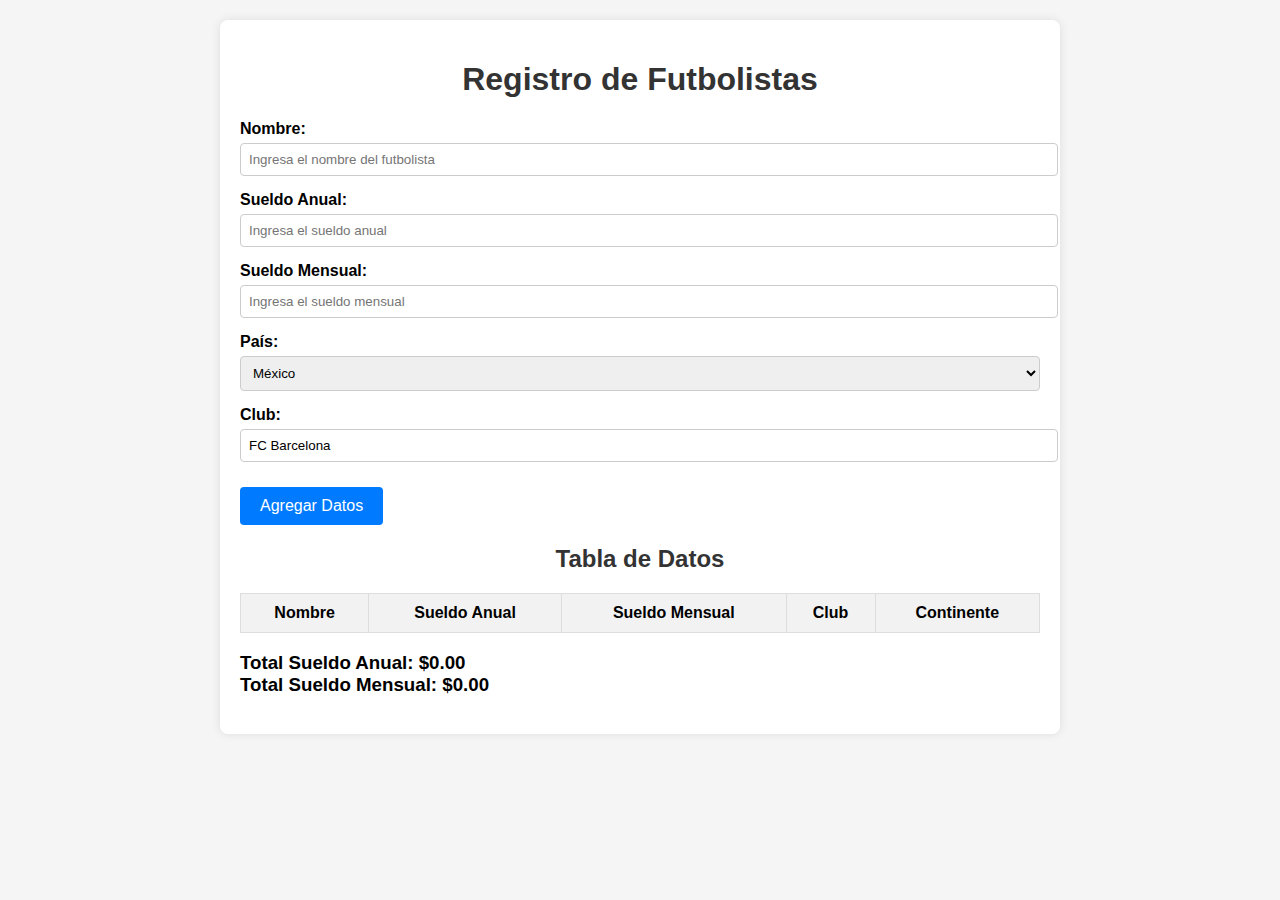
<file: Futbol/index.html>
<!DOCTYPE html>
<html lang="es">
<head>
    <meta charset="UTF-8">
    <meta name="viewport" content="width=device-width, initial-scale=1.0">
    <title>Futbolistas</title>
    <style>
        body {
            font-family: Arial, sans-serif;
            background-color: #f5f5f5;
            margin: 20px;
        }
        .container {
            max-width: 800px;
            margin: 0 auto;
            padding: 20px;
            background-color: #fff;
            box-shadow: 0 0 10px rgba(0, 0, 0, 0.1);
            border-radius: 8px;
        }
        h1, h2 {
            text-align: center;
            color: #333;
        }
        .form-group {
            margin-bottom: 15px;
        }
        label {
            display: block;
            font-weight: bold;
        }
        input[type="text"], select {
            width: 100%;
            padding: 8px;
            margin-top: 5px;
            border: 1px solid #ccc;
            border-radius: 4px;
        }
        table {
            width: 100%;
            border-collapse: collapse;
            margin-top: 20px;
        }
        table, th, td {
            border: 1px solid #ddd;
        }
        th, td {
            padding: 10px;
            text-align: center;
        }
        th {
            background-color: #f2f2f2;
        }
        .btn {
            display: inline-block;
            padding: 10px 20px;
            font-size: 16px;
            color: #fff;
            background-color: #007bff;
            border: none;
            border-radius: 4px;
            cursor: pointer;
            margin-top: 10px;
        }
        .btn:hover {
            background-color: #0056b3;
        }
    </style>
</head>
<body>
    <div class="container">
        <h1>Registro de Futbolistas</h1>
        
        <div class="form-group">
            <label for="name">Nombre:</label>
            <input type="text" id="name" placeholder="Ingresa el nombre del futbolista">
        </div>
        
        <div class="form-group">
            <label for="salaryAnnual">Sueldo Anual:</label>
            <input type="text" id="salaryAnnual" placeholder="Ingresa el sueldo anual">
        </div>
        
        <div class="form-group">
            <label for="salaryMonthly">Sueldo Mensual:</label>
            <input type="text" id="salaryMonthly" placeholder="Ingresa el sueldo mensual">
        </div>
        
        <div class="form-group">
            <label for="country">País:</label>
            <select id="country" onchange="setClubAndContinent()">
                <option value="México">México</option>
                <option value="Argentina">Argentina</option>
                <option value="España">España</option>
                <option value="Colombia">Colombia</option>
                <option value="Chile">Chile</option>
            </select>
        </div>

        <div class="form-group">
            <label for="club">Club:</label>
            <input type="text" id="club" value="FC Barcelona" readonly>
        </div>
        
        <button class="btn" onclick="addData()">Agregar Datos</button>
        
        <h2>Tabla de Datos</h2>
        <table id="dataTable">
            <thead>
                <tr>
                    <th>Nombre</th>
                    <th>Sueldo Anual</th>
                    <th>Sueldo Mensual</th>
                    <th>Club</th>
                    <th>Continente</th>
                </tr>
            </thead>
            <tbody>
            </tbody>
        </table>
        <h3 id="totals"></h3>
    </div>

    <script>
        function loadData() {
            const storedData = JSON.parse(localStorage.getItem('futbolistas')) || [];
            storedData.forEach(row => addRowToTable(row));
            updateTotals(storedData);
        }

        function addData() {
            const name = document.getElementById('name').value;
            const salaryAnnual = parseFloat(document.getElementById('salaryAnnual').value);
            const salaryMonthly = parseFloat(document.getElementById('salaryMonthly').value);
            const country = document.getElementById('country').value;
            const club = document.getElementById('club').value;
            const continent = getContinent(country);

            if (name === "" || isNaN(salaryAnnual) || isNaN(salaryMonthly)) {
                alert("Por favor, completa todos los campos.");
                return;
            }

            const newData = [name, salaryAnnual, salaryMonthly, `<a href="https://www.fcbarcelona.es/es/futbol/primer-equipo/jugadores">${club}</a>`, continent];
            const storedData = JSON.parse(localStorage.getItem('futbolistas')) || [];
            storedData.push(newData);
            localStorage.setItem('futbolistas', JSON.stringify(storedData));

            addRowToTable(newData);
            updateTotals(storedData);
            clearFields();
        }

        function addRowToTable(row) {
            const tableBody = document.querySelector("#dataTable tbody");
            const tr = document.createElement('tr');
            row.forEach(cell => {
                const td = document.createElement('td');
                td.innerHTML = cell;
                tr.appendChild(td);
            });
            tableBody.appendChild(tr);
        }

        function updateTotals(data) {
            let totalAnnual = 0;
            let totalMonthly = 0;

            data.forEach(row => {
                totalAnnual += row[1];
                totalMonthly += row[2];
            });

            document.getElementById('totals').innerHTML = `Total Sueldo Anual: $${totalAnnual.toFixed(2)}<br>Total Sueldo Mensual: $${totalMonthly.toFixed(2)}`;
        }

        function getContinent(country) {
            const continents = {
                "México": "América",
                "Argentina": "América",
                "España": "Europa",
                "Colombia": "América",
                "Chile": "América"
            };
            return continents[country] || "Desconocido";
        }

        function setClubAndContinent() {
            document.getElementById('club').value = "FC Barcelona";
        }

        function clearFields() {
            document.getElementById('name').value = "";
            document.getElementById('salaryAnnual').value = "";
            document.getElementById('salaryMonthly').value = "";
            document.getElementById('country').value = "México";
        }

        window.onload = loadData;
    </script>
</body>
</html>
</file>
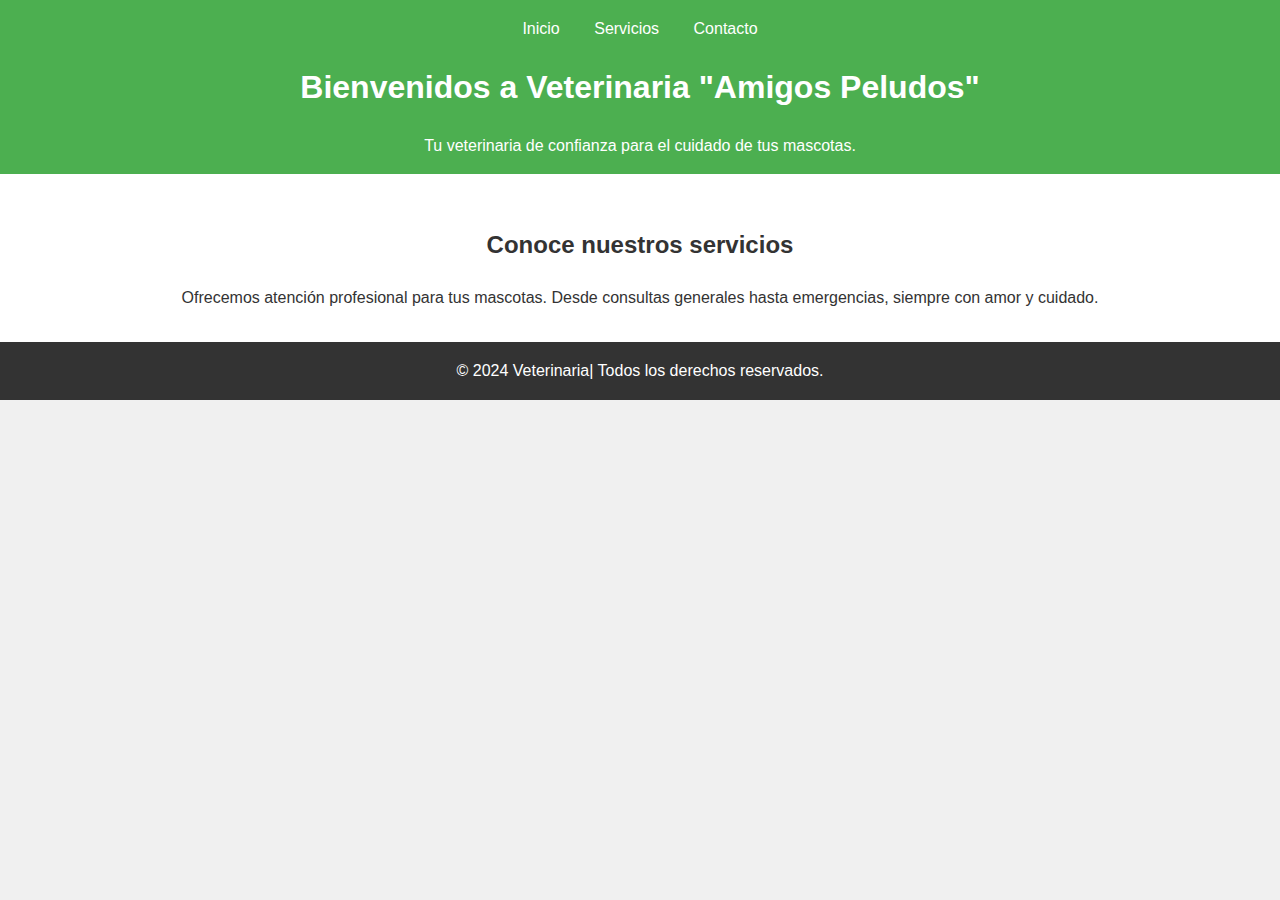
<file: Veterinaria/index.html>
<!DOCTYPE html>
<html lang="es">
<head>
    <meta charset="UTF-8">
    <meta name="viewport" content="width=device-width, initial-scale=1.0">
    <title>Veterinaria</title>
    <link rel="stylesheet" href="style.css">
</head>
<body>
    <header>
        <nav>
            <ul>
                <li><a href="index.html">Inicio</a></li>
                <li><a href="servicios.html">Servicios</a></li>
                <li><a href="contacto.html">Contacto</a></li>
            </ul>
        </nav>
        <h1>Bienvenidos a Veterinaria "Amigos Peludos"</h1>
        <p>Tu veterinaria de confianza para el cuidado de tus mascotas.</p>
    </header>

    <section id="bienvenida">
        <h2>Conoce nuestros servicios</h2>
        <p>Ofrecemos atención profesional para tus mascotas. Desde consultas generales hasta emergencias, siempre con amor y cuidado.</p>
    </section>

    <footer>
        <p>&copy; 2024 Veterinaria| Todos los derechos reservados.</p>
    </footer>
</body>
</html>
</file>
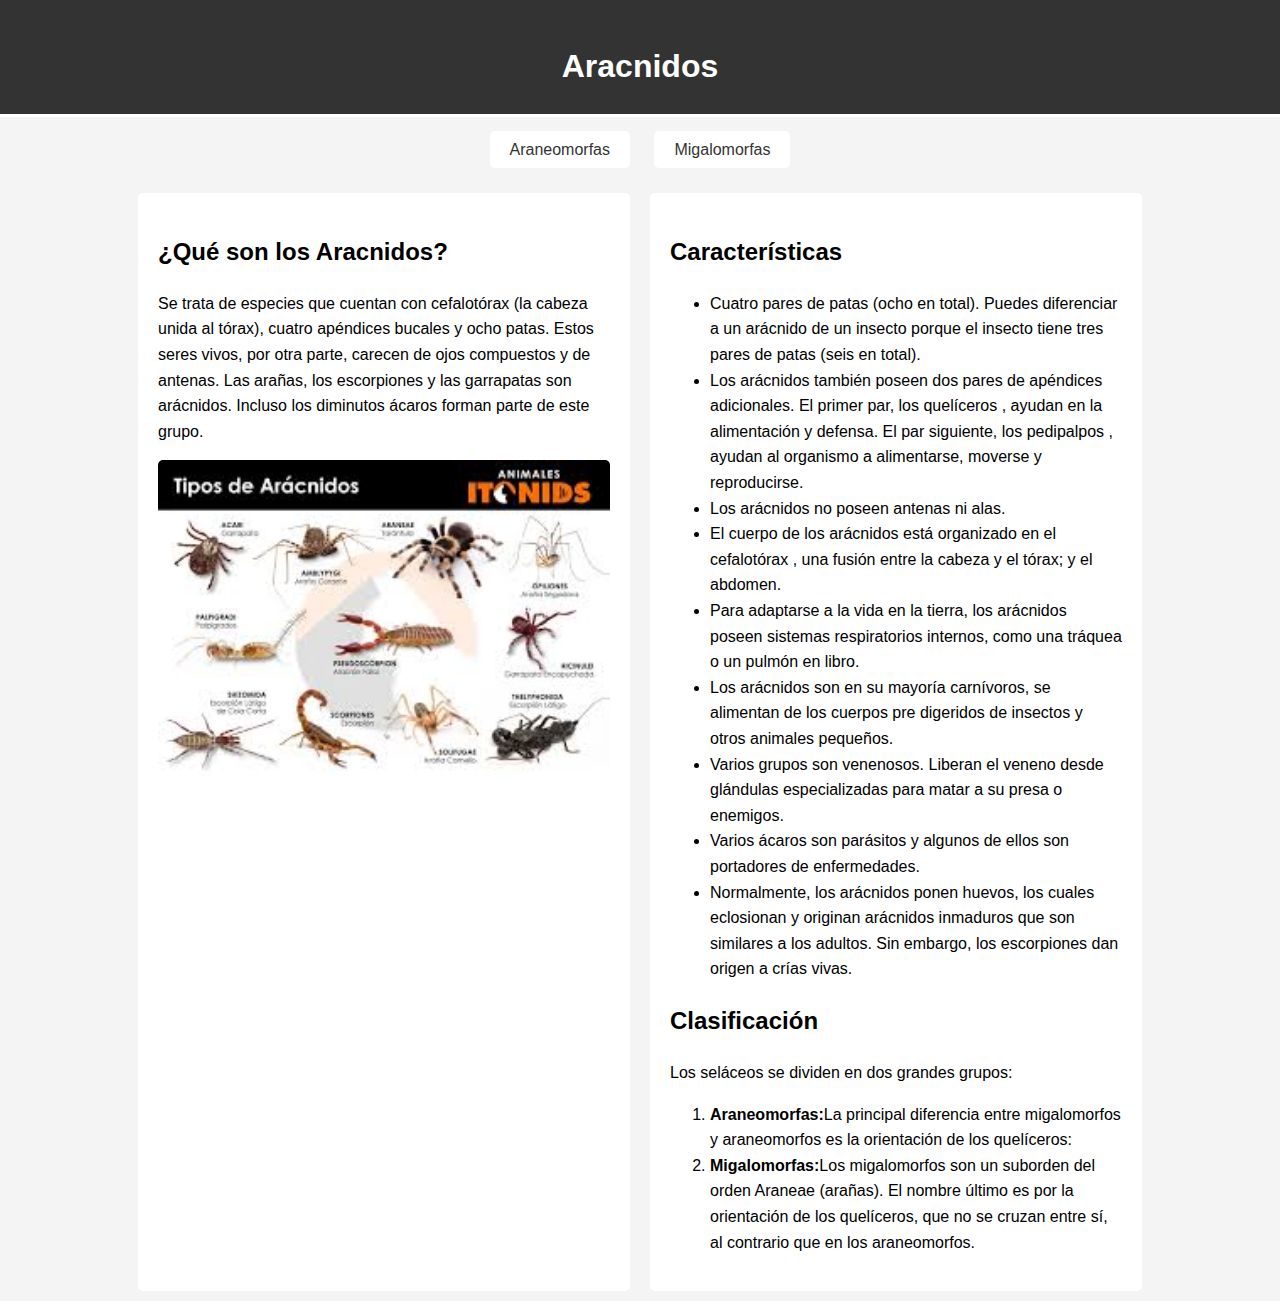
<file: Aracnidos/Aracnidos.html>
<!DOCTYPE html>
<html lang="es">
<head>
    <meta charset="UTF-8">
    <meta name="viewport" content="width=device-width, initial-scale=1.0">
    <title>Aracnidos</title>
    <style>
        body {
            font-family: Arial, sans-serif;
            line-height: 1.6;
            margin: 0;
            padding: 0;
            background-color: #f4f4f4;
        }
        .container {
            width: 80%;
            margin: auto;
            overflow: hidden;
        }
        header {
            background: #333;
            color: #fff;
            padding-top: 20px;
            min-height: 70px;
            border-bottom: #fff 3px solid;
        }
        header h1 {
            text-align: center;
        }
        nav {
            margin: 20px 0;
            text-align: center;
        }
        nav a {
            color: #333;
            text-decoration: none;
            padding: 10px 20px;
            background: #fff;
            border-radius: 5px;
            margin: 0 10px;
        
        }

        a:hover{
            background-color: darkgray;
        }

        .main-content {
            display: flex;
            justify-content: space-between;
        }
        .main-content img {
            max-width: 100%;
            height: auto;
            border-radius: 5px;
            width: 500px;
        }
        .main-content div {
            flex: 1;
            margin: 10px;
            padding: 20px;
            background: #fff;
            border-radius: 5px;
        }
    </style>
</head>
<body>
    <header>
        <div class="container">
            <h1>Aracnidos</h1>
        </div>
    </header>

    <nav>
        <a href="/Araneomorfas.html">Araneomorfas</a>
        <a href="/Migalomorfas.html">Migalomorfas</a>
    </nav>

    <div class="container">
        <div class="main-content">
            <div>
                <h2>¿Qué son los Aracnidos?</h2>
                <p>Se trata de especies que cuentan con cefalotórax (la cabeza unida al tórax), cuatro apéndices bucales y ocho patas. Estos seres vivos, por otra parte, carecen de ojos compuestos y de antenas. Las arañas, los escorpiones y las garrapatas son arácnidos. Incluso los diminutos ácaros forman parte de este grupo.</p>
                <img src="img/Aracnidos.jpg" alt="Aracnidos">
            </div>
            <div>
                <h2>Características</h2>
                <ul>
                    <li>Cuatro pares de patas (ocho en total). Puedes diferenciar a un arácnido de un insecto porque el insecto tiene tres pares de patas (seis en total).</li>
                    <li>Los arácnidos también poseen dos pares de apéndices adicionales. El primer par, los quelíceros , ayudan en la alimentación y defensa. El par siguiente, los pedipalpos , ayudan al organismo a alimentarse, moverse y reproducirse.</li>
                    <li>Los arácnidos no poseen antenas ni alas.</li>
                    <li>El cuerpo de los arácnidos está organizado en el cefalotórax , una fusión entre la cabeza y el tórax; y el abdomen.</li>
                    <li>Para adaptarse a la vida en la tierra, los arácnidos poseen sistemas respiratorios internos, como una tráquea o un pulmón en libro.</li>
                    <li>Los arácnidos son en su mayoría carnívoros, se alimentan de los cuerpos pre digeridos de insectos y otros animales pequeños.</li>
                    <li>Varios grupos son venenosos. Liberan el veneno desde glándulas especializadas para matar a su presa o enemigos.</li>
                    <li>Varios ácaros son parásitos y algunos de ellos son portadores de enfermedades.</li>
                    <li>Normalmente, los arácnidos ponen huevos, los cuales eclosionan y originan arácnidos inmaduros que son similares a los adultos. Sin embargo, los escorpiones dan origen a crías vivas.</li>
                </ul>
                <h2>Clasificación</h2>
                <p>Los seláceos se dividen en dos grandes grupos:</p>
                <ol>
                    <li><strong>Araneomorfas:</strong>La principal diferencia entre migalomorfos y araneomorfos es la orientación de los quelíceros:</li>
                    <li><strong>Migalomorfas:</strong>Los migalomorfos son un suborden del orden Araneae (arañas). El nombre último es por la orientación de los quelíceros, que no se cruzan entre sí, al contrario que en los araneomorfos.</li>
                </ol>
            </div>
        </div>
    </div>

</body>
</html>
</file>
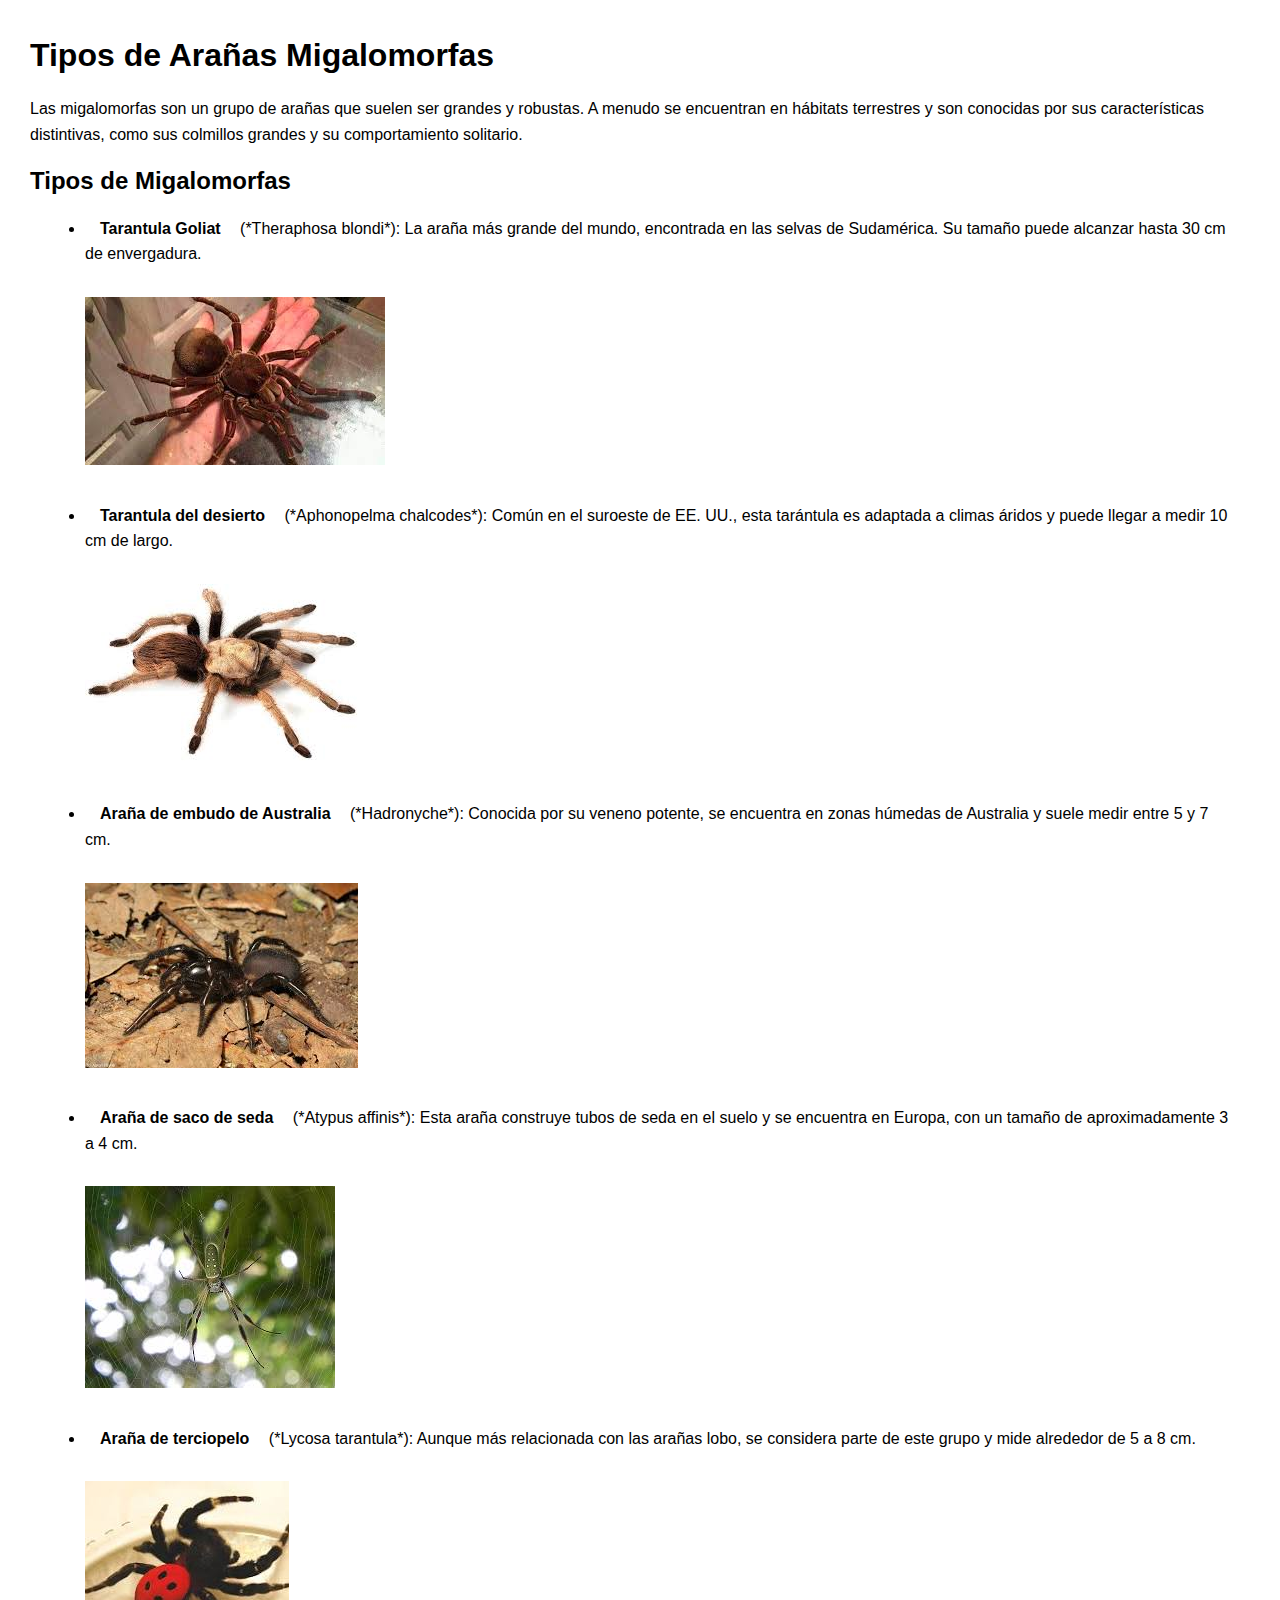
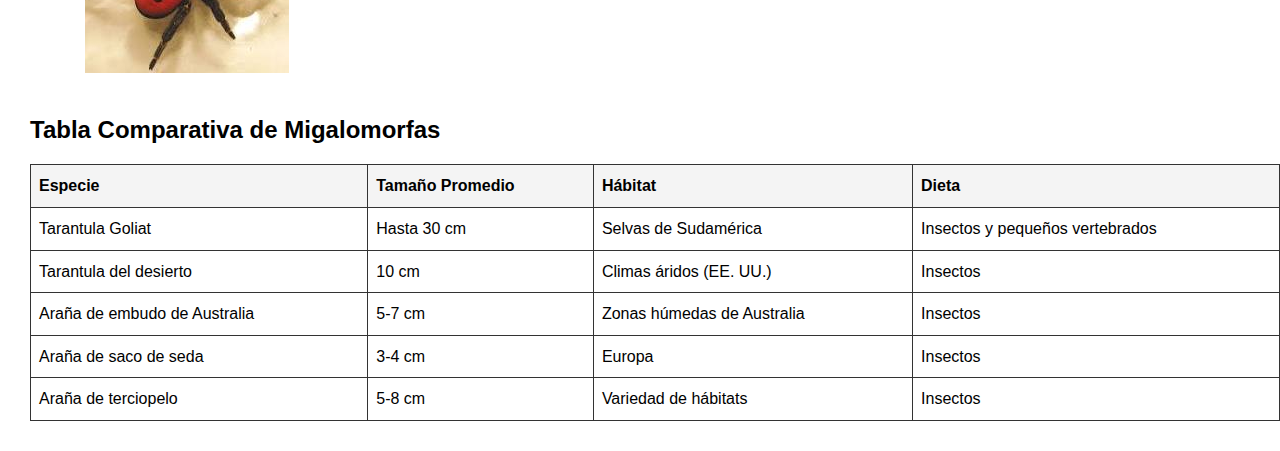
<file: Aracnidos/Migalomorfas.html>
<!DOCTYPE html>
<html lang="es">
<head>
    <meta charset="UTF-8">
    <meta name="viewport" content="width=device-width, initial-scale=1.0">
    <title>Migalomorfas</title>
    <link rel="stylesheet" href="style.css">
</head>
<body>
    <h1>Tipos de Arañas Migalomorfas</h1>
    <p>Las migalomorfas son un grupo de arañas que suelen ser grandes y robustas. A menudo se encuentran en hábitats terrestres y son conocidas por sus características distintivas, como sus colmillos grandes y su comportamiento solitario.</p>

    <h2>Tipos de Migalomorfas</h2>
    <ul>
        <li><strong>Tarantula Goliat</strong> (*Theraphosa blondi*): La araña más grande del mundo, encontrada en las selvas de Sudamérica. Su tamaño puede alcanzar hasta 30 cm de envergadura.</li>
        <img src="img/Goliat.jpg">
        <li><strong>Tarantula del desierto</strong> (*Aphonopelma chalcodes*): Común en el suroeste de EE. UU., esta tarántula es adaptada a climas áridos y puede llegar a medir 10 cm de largo.</li>
        <img src="img/Desierto.jpg">
        <li><strong>Araña de embudo de Australia</strong> (*Hadronyche*): Conocida por su veneno potente, se encuentra en zonas húmedas de Australia y suele medir entre 5 y 7 cm.</li>
        <img src="img/Embudo.jpg">
        <li><strong>Araña de saco de seda</strong> (*Atypus affinis*): Esta araña construye tubos de seda en el suelo y se encuentra en Europa, con un tamaño de aproximadamente 3 a 4 cm.</li>
        <img src="img/Seda.jpg">
        <li><strong>Araña de terciopelo</strong> (*Lycosa tarantula*): Aunque más relacionada con las arañas lobo, se considera parte de este grupo y mide alrededor de 5 a 8 cm.</li>
        <img src="img/Terciopelo.jpg">
    </ul>

    <h2>Tabla Comparativa de Migalomorfas</h2>
    <table>
        <thead>
            <tr>
                <th>Especie</th>
                <th>Tamaño Promedio</th>
                <th>Hábitat</th>
                <th>Dieta</th>
            </tr>
        </thead>
        <tbody>
            <tr>
                <td>Tarantula Goliat</td>
                <td>Hasta 30 cm</td>
                <td>Selvas de Sudamérica</td>
                <td>Insectos y pequeños vertebrados</td>
            </tr>
            <tr>
                <td>Tarantula del desierto</td>
                <td>10 cm</td>
                <td>Climas áridos (EE. UU.)</td>
                <td>Insectos</td>
            </tr>
            <tr>
                <td>Araña de embudo de Australia</td>
                <td>5-7 cm</td>
                <td>Zonas húmedas de Australia</td>
                <td>Insectos</td>
            </tr>
            <tr>
                <td>Araña de saco de seda</td>
                <td>3-4 cm</td>
                <td>Europa</td>
                <td>Insectos</td>
            </tr>
            <tr>
                <td>Araña de terciopelo</td>
                <td>5-8 cm</td>
                <td>Variedad de hábitats</td>
                <td>Insectos</td>
            </tr>
        </tbody>
    </table>
</body>
</html>
</file>
<file: Aracnidos/style.css>
*{
    margin: 15px 15px 15px 15px;
    font-family: Arial, Helvetica, sans-serif;
    scroll-behavior: smooth;
}

body {
    font-family: Arial, sans-serif;
    line-height: 1.6;
    margin: 0;
    padding: 0;
}

header {
    background: #333;
    color: #fff;
    padding: 1rem;
    text-align: center;
}

nav {
    background: #444;
    color: #fff;
    padding: 0.5rem;
    text-align: center;
}

nav ul {
    list-style: none;
    padding: 0;
}

nav ul li {
    display: inline;
    margin-right: 10px;
}

nav a {
    color: #fff;
    text-decoration: none;
}

main {
    padding: 1rem;
}

section {
    margin-bottom: 2rem;
    text-align: center;
}

.shark img {
    max-width: 100%;
    height: 100%;
}

.table{
    margin-bottom: 20px;
}

table {
    width: 100%;
    border-collapse: collapse;
}

table, th, td {
    border: 1px solid #333;
}

th, td {
    padding: 0.5rem;
    text-align: left;
}

th {
    background: #f4f4f4;
}
</file>
<file: Veterinaria/style.css>
/* Reset de estilos básicos */
* {
    margin: 0;
    padding: 0;
    box-sizing: border-box;
}

/* Estilos generales */
body {
    font-family: Arial, sans-serif;
    line-height: 1.6;
    background-color: #f0f0f0;
    color: #333;
}

header {
    background-color: #4CAF50;
    color: white;
    padding: 1rem;
    text-align: center;
}

nav ul {
    list-style-type: none;
    padding: 0;
}

nav ul li {
    display: inline;
    margin: 0 15px;
}

nav ul li a {
    color: white;
    text-decoration: none;
}

h1, h2 {
    margin: 20px 0;
}

/* Sección de bienvenida */
#bienvenida {
    padding: 2rem;
    text-align: center;
    background-color: #fff;
}

/* Servicios */
#servicios {
    padding: 2rem;
    background-color: #e7f7e7;
}

#servicios ul {
    list-style-type: none;
}

#servicios ul li {
    padding: 10px;
    background-color: #ffffff;
    margin: 5px 0;
}

/* Contacto */
#contacto {
    padding: 2rem;
    background-color: #fff;
}

form {
    display: flex;
    flex-direction: column;
}

form label {
    margin-bottom: 5px;
}

form input, form textarea {
    padding: 10px;
    margin-bottom: 15px;
    border: 1px solid #ccc;
}

form button {
    background-color: #4CAF50;
    color: white;
    padding: 10px;
    border: none;
    cursor: pointer;
}

form button:hover {
    background-color: #45a049;
}

/* Footer */
footer {
    background-color: #333;
    color: white;
    text-align: center;
    padding: 1rem;
}
</file>
